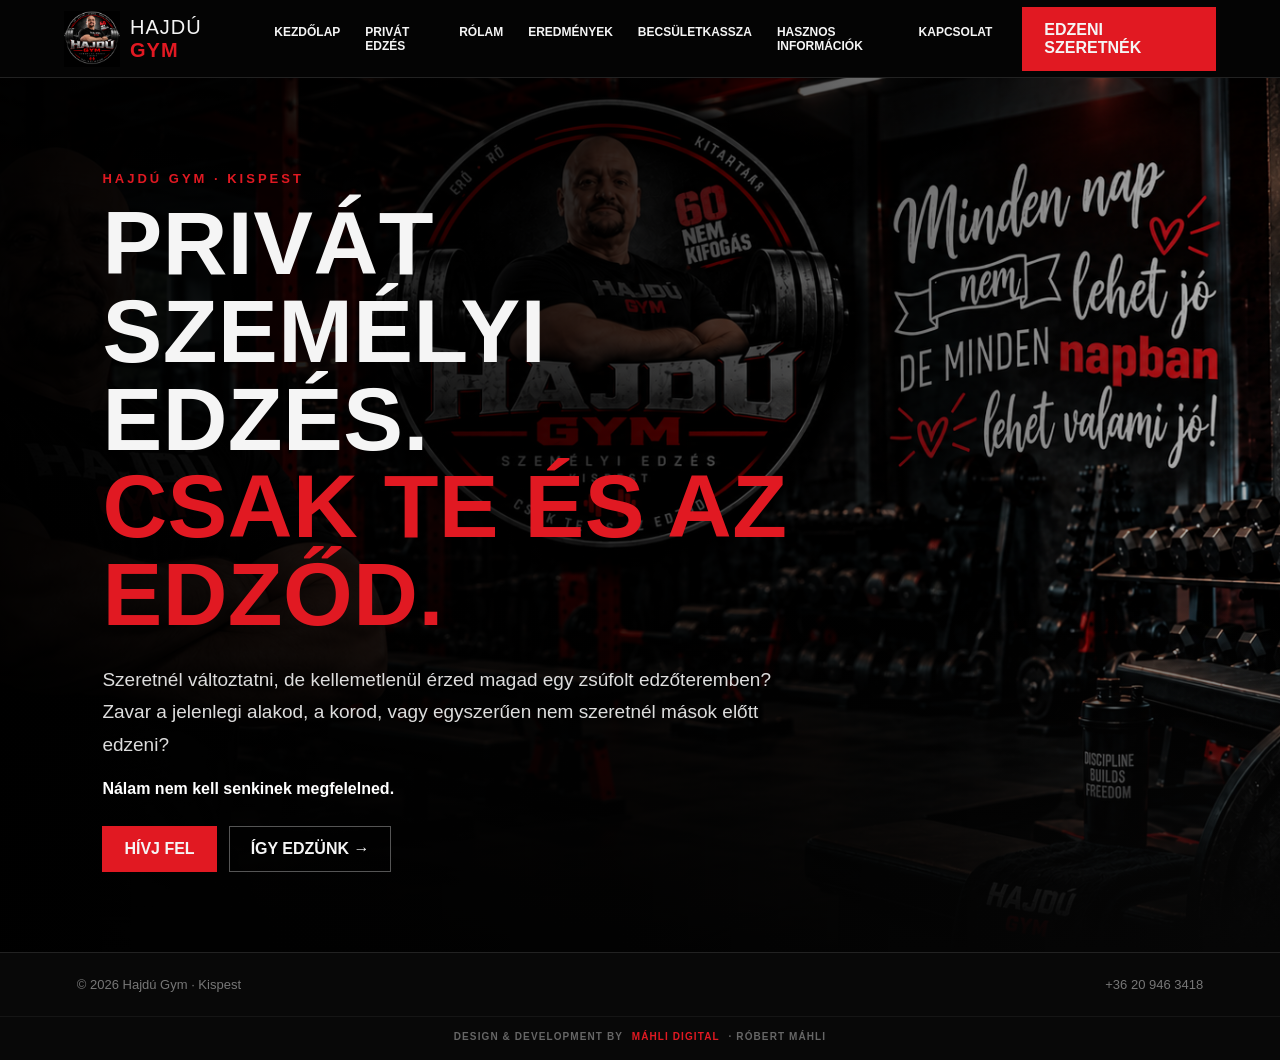
<file: index.html>
<!doctype html><html lang="hu"><head><meta charset="utf-8"><meta name="viewport" content="width=device-width,initial-scale=1">
<meta name="description" content="Hajdú Gym – privát személyi edzés Kispesten."><title>Kezdőlap | Hajdú Gym</title><link rel="stylesheet" href="style.css?v=5"></head>
<body>
<header class="nav">
<a class="brand" href="index.html"><img src="assets/logo.png" alt="Hajdú Gym"><span>HAJDÚ <b>GYM</b></span></a>
<button class="menu-toggle" type="button" aria-label="Menü megnyitása" aria-expanded="false">☰</button>
<nav id="mobile-nav">
<a href="index.html">Kezdőlap</a>
<a href="privat-edzes.html">Privát edzés</a>
<a href="rolam.html">Rólam</a>
<a href="eredmenyek.html">Eredmények</a>
<a href="becsuletkassza.html">Becsületkassza</a>
<a href="hasznos-informaciok.html">Hasznos információk</a>
<a href="kapcsolat.html">Kapcsolat</a>
</nav>
<a class="btn" href="tel:+36209463418">Edzeni szeretnék</a>
</header><main>
<section class="hero"><div class="hero-bg"></div><div class="shade"></div><div class="content">
<p class="eyebrow">HAJDÚ GYM · KISPEST</p><h1>PRIVÁT SZEMÉLYI EDZÉS.<br><span class="red">CSAK TE ÉS AZ EDZŐD.</span></h1>
<p class="lead">Szeretnél változtatni, de kellemetlenül érzed magad egy zsúfolt edzőteremben? Zavar a jelenlegi alakod, a korod, vagy egyszerűen nem szeretnél mások előtt edzeni?</p>
<p class="strong">Nálam nem kell senkinek megfelelned.</p>
<div class="actions"><a class="btn" href="tel:+36209463418">Hívj fel</a><a class="ghost" href="privat-edzes.html">Így edzünk →</a></div></div></section>
</main><footer><span>© 2026 Hajdú Gym · Kispest</span><a href="tel:+36209463418">+36 20 946 3418</a></footer>
<div class="site-credit">
  <span>DESIGN &amp; DEVELOPMENT BY</span>
  <a href="https://mahlidigital.com/?lang=hu" target="_blank" rel="noopener noreferrer">MÁHLI DIGITAL</a>
  <span>· RÓBERT MÁHLI</span>
</div>
<script>
(function () {
  const button = document.querySelector('.menu-toggle');
  const nav = document.querySelector('.nav nav');
  if (!button || !nav) return;

  const closeMenu = () => {
    nav.classList.remove('open');
    button.classList.remove('open');
    document.body.classList.remove('menu-open');
    button.setAttribute('aria-expanded','false');
    button.textContent = '☰';
  };

  button.addEventListener('click', function (e) {
    e.stopPropagation();
    const opening = !nav.classList.contains('open');
    if (opening) {
      nav.classList.add('open');
      button.classList.add('open');
      document.body.classList.add('menu-open');
      button.setAttribute('aria-expanded','true');
      button.textContent = '✕';
    } else {
      closeMenu();
    }
  });

  nav.querySelectorAll('a').forEach(link => link.addEventListener('click', closeMenu));
  document.addEventListener('keydown', e => { if (e.key === 'Escape') closeMenu(); });
})();
</script>

</body></html>
</file>
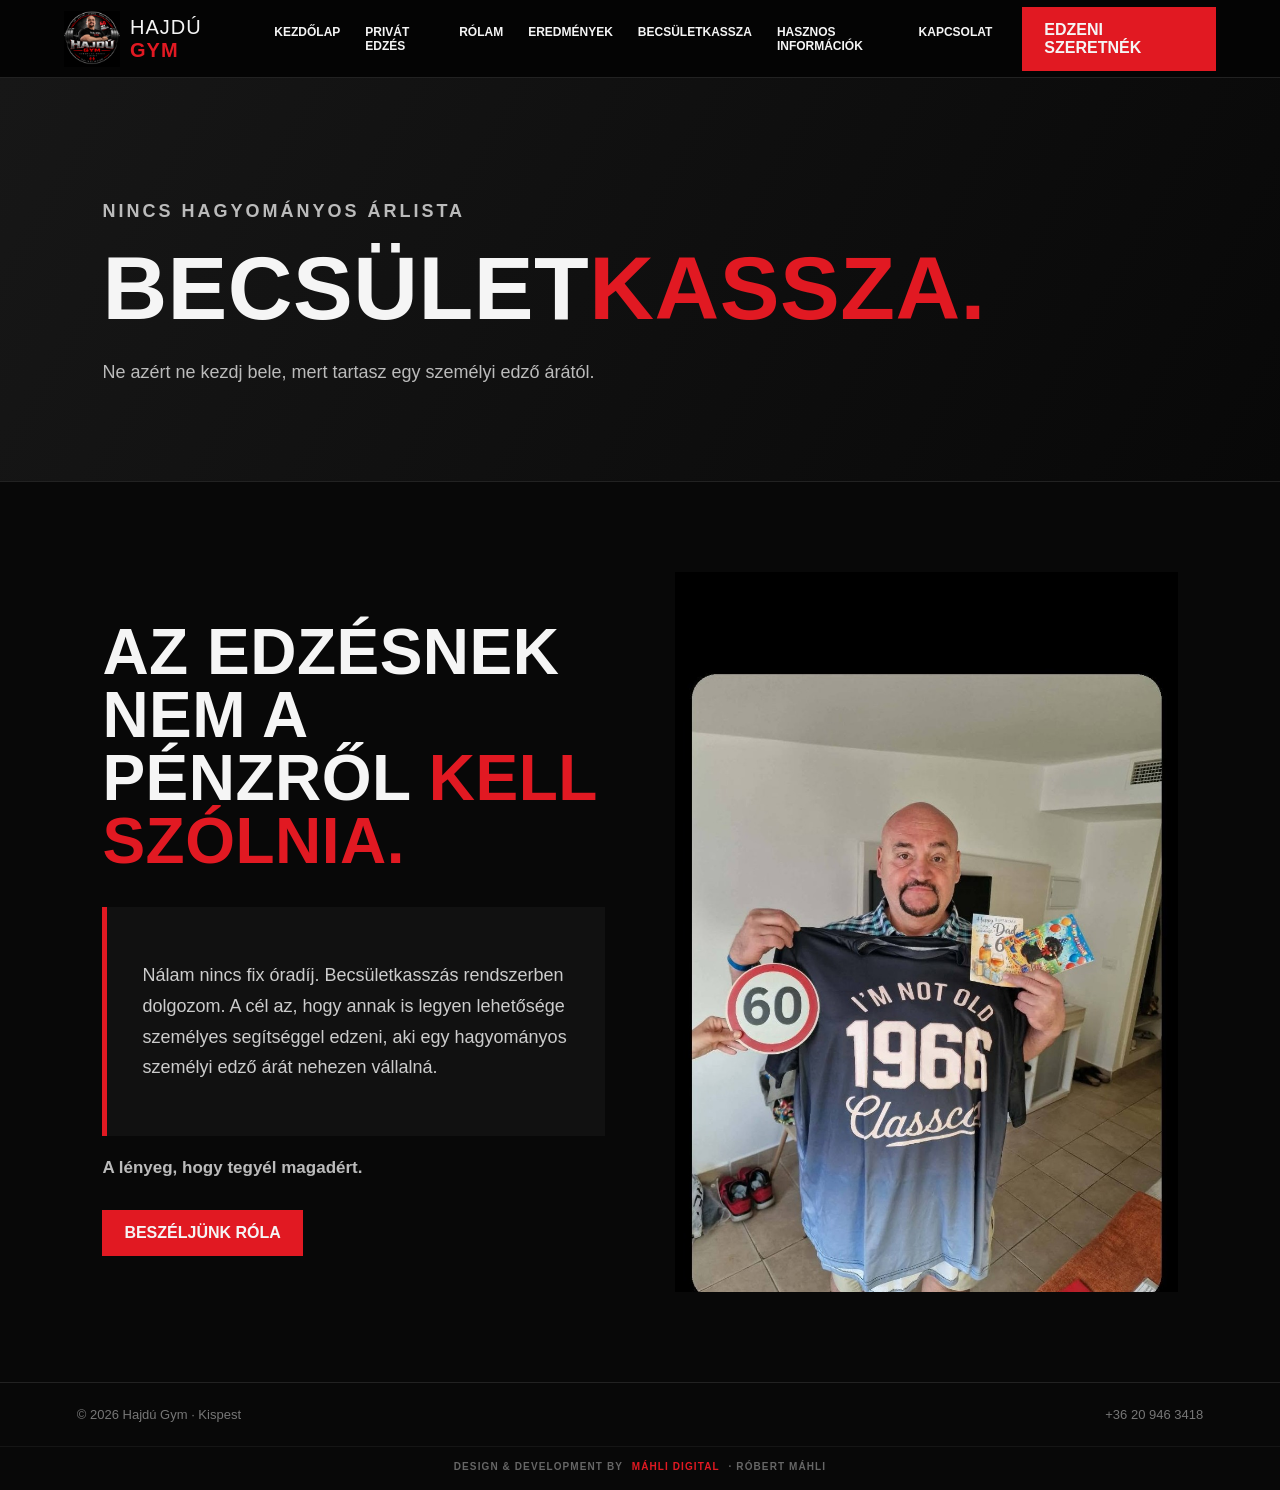
<file: becsuletkassza.html>
<!doctype html><html lang="hu"><head><meta charset="utf-8"><meta name="viewport" content="width=device-width,initial-scale=1">
<meta name="description" content="Hajdú Gym – privát személyi edzés Kispesten."><title>Becsületkassza | Hajdú Gym</title><link rel="stylesheet" href="style.css?v=5"></head>
<body>
<header class="nav">
<a class="brand" href="index.html"><img src="assets/logo.png" alt="Hajdú Gym"><span>HAJDÚ <b>GYM</b></span></a>
<button class="menu-toggle" type="button" aria-label="Menü megnyitása" aria-expanded="false">☰</button>
<nav id="mobile-nav">
<a href="index.html">Kezdőlap</a>
<a href="privat-edzes.html">Privát edzés</a>
<a href="rolam.html">Rólam</a>
<a href="eredmenyek.html">Eredmények</a>
<a href="becsuletkassza.html">Becsületkassza</a>
<a href="hasznos-informaciok.html">Hasznos információk</a>
<a href="kapcsolat.html">Kapcsolat</a>
</nav>
<a class="btn" href="tel:+36209463418">Edzeni szeretnék</a>
</header><main>
<section class="pagehead"><p class="eyebrow">NINCS HAGYOMÁNYOS ÁRLISTA</p><h1>BECSÜLET<span class="red">KASSZA.</span></h1>
<p>Ne azért ne kezdj bele, mert tartasz egy személyi edző árától.</p></section>
<section class="section"><div class="split"><div class="copy"><h2>AZ EDZÉSNEK NEM A PÉNZRŐL <span class="red">KELL SZÓLNIA.</span></h2>
<div class="honor"><p>Nálam nincs fix óradíj. Becsületkasszás rendszerben dolgozom. A cél az, hogy annak is legyen lehetősége személyes segítséggel edzeni, aki egy hagyományos személyi edző árát nehezen vállalná.</p></div>
<p class="strong">A lényeg, hogy tegyél magadért.</p><div class="actions"><a class="btn" href="kapcsolat.html">Beszéljünk róla</a></div></div><img src="assets/age60.jpg" alt="60 nem kifogás"></div></section>
</main><footer><span>© 2026 Hajdú Gym · Kispest</span><a href="tel:+36209463418">+36 20 946 3418</a></footer>
<div class="site-credit">
  <span>DESIGN &amp; DEVELOPMENT BY</span>
  <a href="https://mahlidigital.com/?lang=hu" target="_blank" rel="noopener noreferrer">MÁHLI DIGITAL</a>
  <span>· RÓBERT MÁHLI</span>
</div>
<script>
(function () {
  const button = document.querySelector('.menu-toggle');
  const nav = document.querySelector('.nav nav');
  if (!button || !nav) return;

  const closeMenu = () => {
    nav.classList.remove('open');
    button.classList.remove('open');
    document.body.classList.remove('menu-open');
    button.setAttribute('aria-expanded','false');
    button.textContent = '☰';
  };

  button.addEventListener('click', function (e) {
    e.stopPropagation();
    const opening = !nav.classList.contains('open');
    if (opening) {
      nav.classList.add('open');
      button.classList.add('open');
      document.body.classList.add('menu-open');
      button.setAttribute('aria-expanded','true');
      button.textContent = '✕';
    } else {
      closeMenu();
    }
  });

  nav.querySelectorAll('a').forEach(link => link.addEventListener('click', closeMenu));
  document.addEventListener('keydown', e => { if (e.key === 'Escape') closeMenu(); });
})();
</script>

</body></html>
</file>
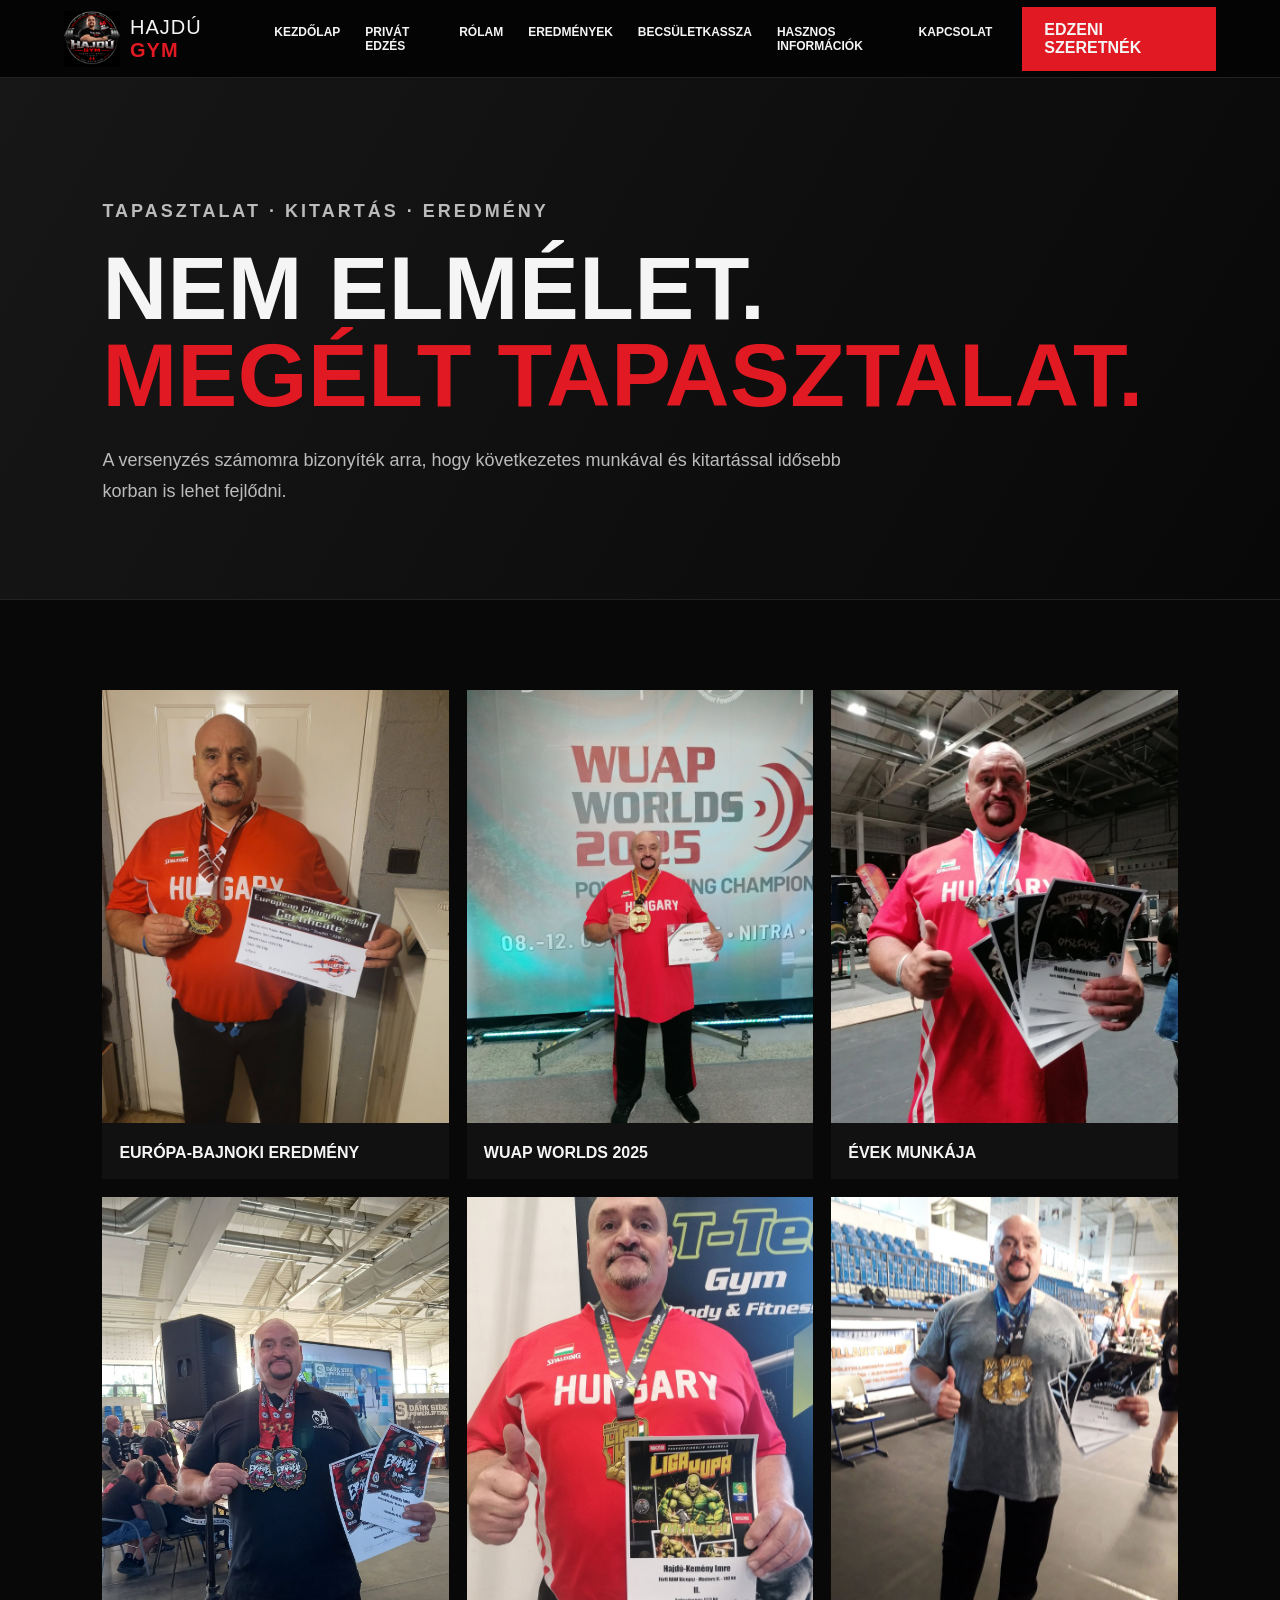
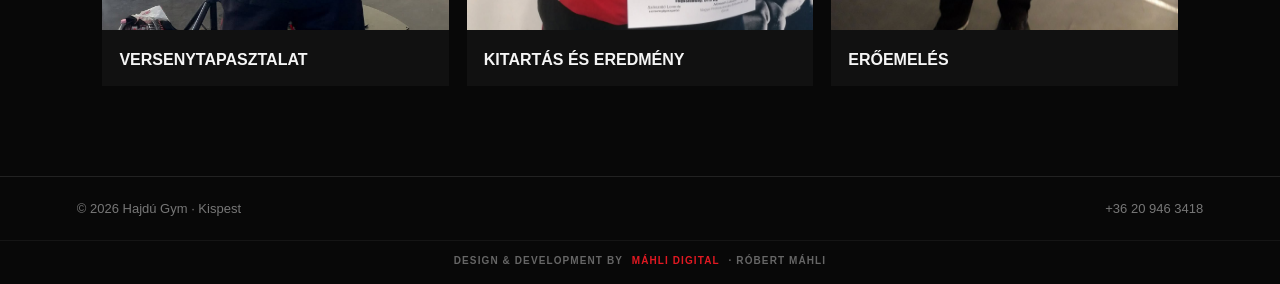
<file: eredmenyek.html>
<!doctype html><html lang="hu"><head><meta charset="utf-8"><meta name="viewport" content="width=device-width,initial-scale=1">
<meta name="description" content="Hajdú Gym – privát személyi edzés Kispesten."><title>Eredmények | Hajdú Gym</title><link rel="stylesheet" href="style.css?v=5"></head>
<body>
<header class="nav">
<a class="brand" href="index.html"><img src="assets/logo.png" alt="Hajdú Gym"><span>HAJDÚ <b>GYM</b></span></a>
<button class="menu-toggle" type="button" aria-label="Menü megnyitása" aria-expanded="false">☰</button>
<nav id="mobile-nav">
<a href="index.html">Kezdőlap</a>
<a href="privat-edzes.html">Privát edzés</a>
<a href="rolam.html">Rólam</a>
<a href="eredmenyek.html">Eredmények</a>
<a href="becsuletkassza.html">Becsületkassza</a>
<a href="hasznos-informaciok.html">Hasznos információk</a>
<a href="kapcsolat.html">Kapcsolat</a>
</nav>
<a class="btn" href="tel:+36209463418">Edzeni szeretnék</a>
</header><main>
<section class="pagehead"><p class="eyebrow">TAPASZTALAT · KITARTÁS · EREDMÉNY</p><h1>NEM ELMÉLET.<br><span class="red">MEGÉLT TAPASZTALAT.</span></h1>
<p>A versenyzés számomra bizonyíték arra, hogy következetes munkával és kitartással idősebb korban is lehet fejlődni.</p></section>
<section class="section"><div class="gallery">
<figure><img src="assets/european.jpg" alt="Európa-bajnoki eredmény"><figcaption>Európa-bajnoki eredmény</figcaption></figure>
<figure><img src="assets/wuap-worlds.jpg" alt="WUAP Worlds 2025"><figcaption>WUAP Worlds 2025</figcaption></figure>
<figure><img src="assets/medals.jpg" alt="Érmek és oklevelek"><figcaption>Évek munkája</figcaption></figure>
<figure><img src="assets/competition-1.jpg" alt="Erőemelő verseny"><figcaption>Versenytapasztalat</figcaption></figure>
<figure><img src="assets/liga.jpg" alt="Liga Kupa"><figcaption>Kitartás és eredmény</figcaption></figure>
<figure><img src="assets/competition-2.jpg" alt="Verseny"><figcaption>Erőemelés</figcaption></figure>
</div></section>
</main><footer><span>© 2026 Hajdú Gym · Kispest</span><a href="tel:+36209463418">+36 20 946 3418</a></footer>
<div class="site-credit">
  <span>DESIGN &amp; DEVELOPMENT BY</span>
  <a href="https://mahlidigital.com/?lang=hu" target="_blank" rel="noopener noreferrer">MÁHLI DIGITAL</a>
  <span>· RÓBERT MÁHLI</span>
</div>
<script>
(function () {
  const button = document.querySelector('.menu-toggle');
  const nav = document.querySelector('.nav nav');
  if (!button || !nav) return;

  const closeMenu = () => {
    nav.classList.remove('open');
    button.classList.remove('open');
    document.body.classList.remove('menu-open');
    button.setAttribute('aria-expanded','false');
    button.textContent = '☰';
  };

  button.addEventListener('click', function (e) {
    e.stopPropagation();
    const opening = !nav.classList.contains('open');
    if (opening) {
      nav.classList.add('open');
      button.classList.add('open');
      document.body.classList.add('menu-open');
      button.setAttribute('aria-expanded','true');
      button.textContent = '✕';
    } else {
      closeMenu();
    }
  });

  nav.querySelectorAll('a').forEach(link => link.addEventListener('click', closeMenu));
  document.addEventListener('keydown', e => { if (e.key === 'Escape') closeMenu(); });
})();
</script>

</body></html>
</file>
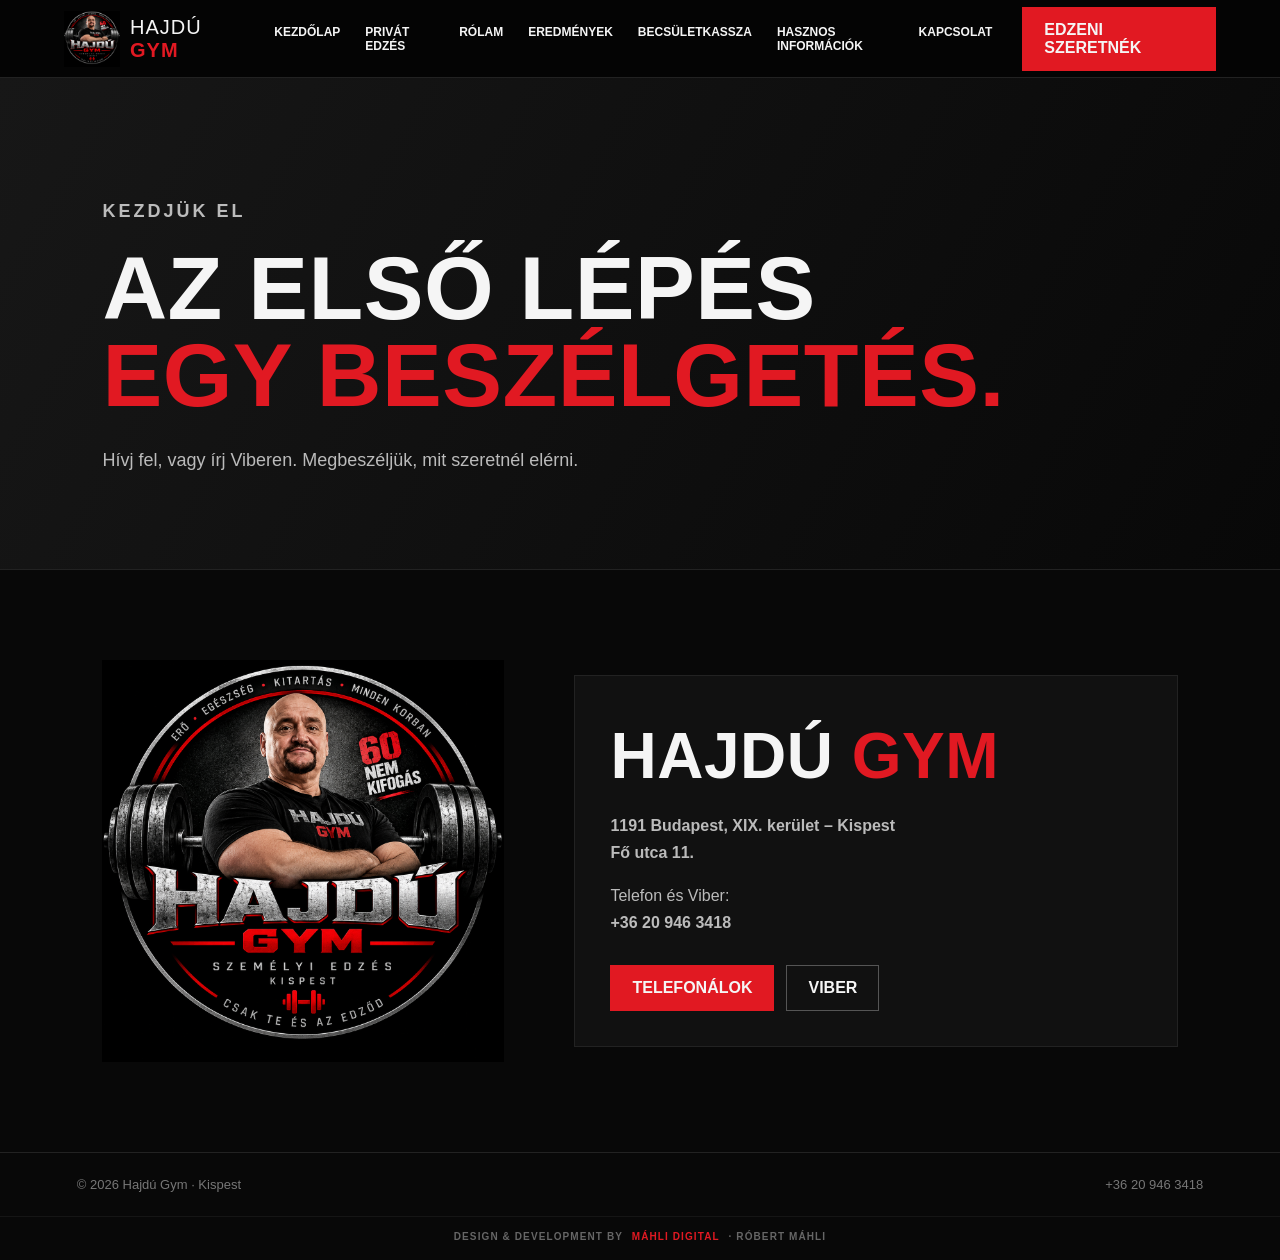
<file: kapcsolat.html>
<!doctype html><html lang="hu"><head><meta charset="utf-8"><meta name="viewport" content="width=device-width,initial-scale=1">
<meta name="description" content="Hajdú Gym – privát személyi edzés Kispesten."><title>Kapcsolat | Hajdú Gym</title><link rel="stylesheet" href="style.css?v=5"></head>
<body>
<header class="nav">
<a class="brand" href="index.html"><img src="assets/logo.png" alt="Hajdú Gym"><span>HAJDÚ <b>GYM</b></span></a>
<button class="menu-toggle" type="button" aria-label="Menü megnyitása" aria-expanded="false">☰</button>
<nav id="mobile-nav">
<a href="index.html">Kezdőlap</a>
<a href="privat-edzes.html">Privát edzés</a>
<a href="rolam.html">Rólam</a>
<a href="eredmenyek.html">Eredmények</a>
<a href="becsuletkassza.html">Becsületkassza</a>
<a href="hasznos-informaciok.html">Hasznos információk</a>
<a href="kapcsolat.html">Kapcsolat</a>
</nav>
<a class="btn" href="tel:+36209463418">Edzeni szeretnék</a>
</header><main>
<section class="pagehead"><p class="eyebrow">KEZDJÜK EL</p><h1>AZ ELSŐ LÉPÉS<br><span class="red">EGY BESZÉLGETÉS.</span></h1><p>Hívj fel, vagy írj Viberen. Megbeszéljük, mit szeretnél elérni.</p></section>
<section class="section"><div class="contactgrid"><img src="assets/logo.png" alt="Hajdú Gym logó"><div class="contactbox">
<h2>HAJDÚ <span class="red">GYM</span></h2><p><strong>1191 Budapest, XIX. kerület – Kispest<br>Fő utca 11.</strong></p>
<p>Telefon és Viber:<br><strong>+36 20 946 3418</strong></p>
<div class="actions"><a class="btn" href="tel:+36209463418">Telefonálok</a><a class="ghost" href="viber://chat?number=%2B36209463418">Viber</a></div>
</div></div></section>
</main><footer><span>© 2026 Hajdú Gym · Kispest</span><a href="tel:+36209463418">+36 20 946 3418</a></footer>
<div class="site-credit">
  <span>DESIGN &amp; DEVELOPMENT BY</span>
  <a href="https://mahlidigital.com/?lang=hu" target="_blank" rel="noopener noreferrer">MÁHLI DIGITAL</a>
  <span>· RÓBERT MÁHLI</span>
</div>
<script>
(function () {
  const button = document.querySelector('.menu-toggle');
  const nav = document.querySelector('.nav nav');
  if (!button || !nav) return;

  const closeMenu = () => {
    nav.classList.remove('open');
    button.classList.remove('open');
    document.body.classList.remove('menu-open');
    button.setAttribute('aria-expanded','false');
    button.textContent = '☰';
  };

  button.addEventListener('click', function (e) {
    e.stopPropagation();
    const opening = !nav.classList.contains('open');
    if (opening) {
      nav.classList.add('open');
      button.classList.add('open');
      document.body.classList.add('menu-open');
      button.setAttribute('aria-expanded','true');
      button.textContent = '✕';
    } else {
      closeMenu();
    }
  });

  nav.querySelectorAll('a').forEach(link => link.addEventListener('click', closeMenu));
  document.addEventListener('keydown', e => { if (e.key === 'Escape') closeMenu(); });
})();
</script>

</body></html>
</file>
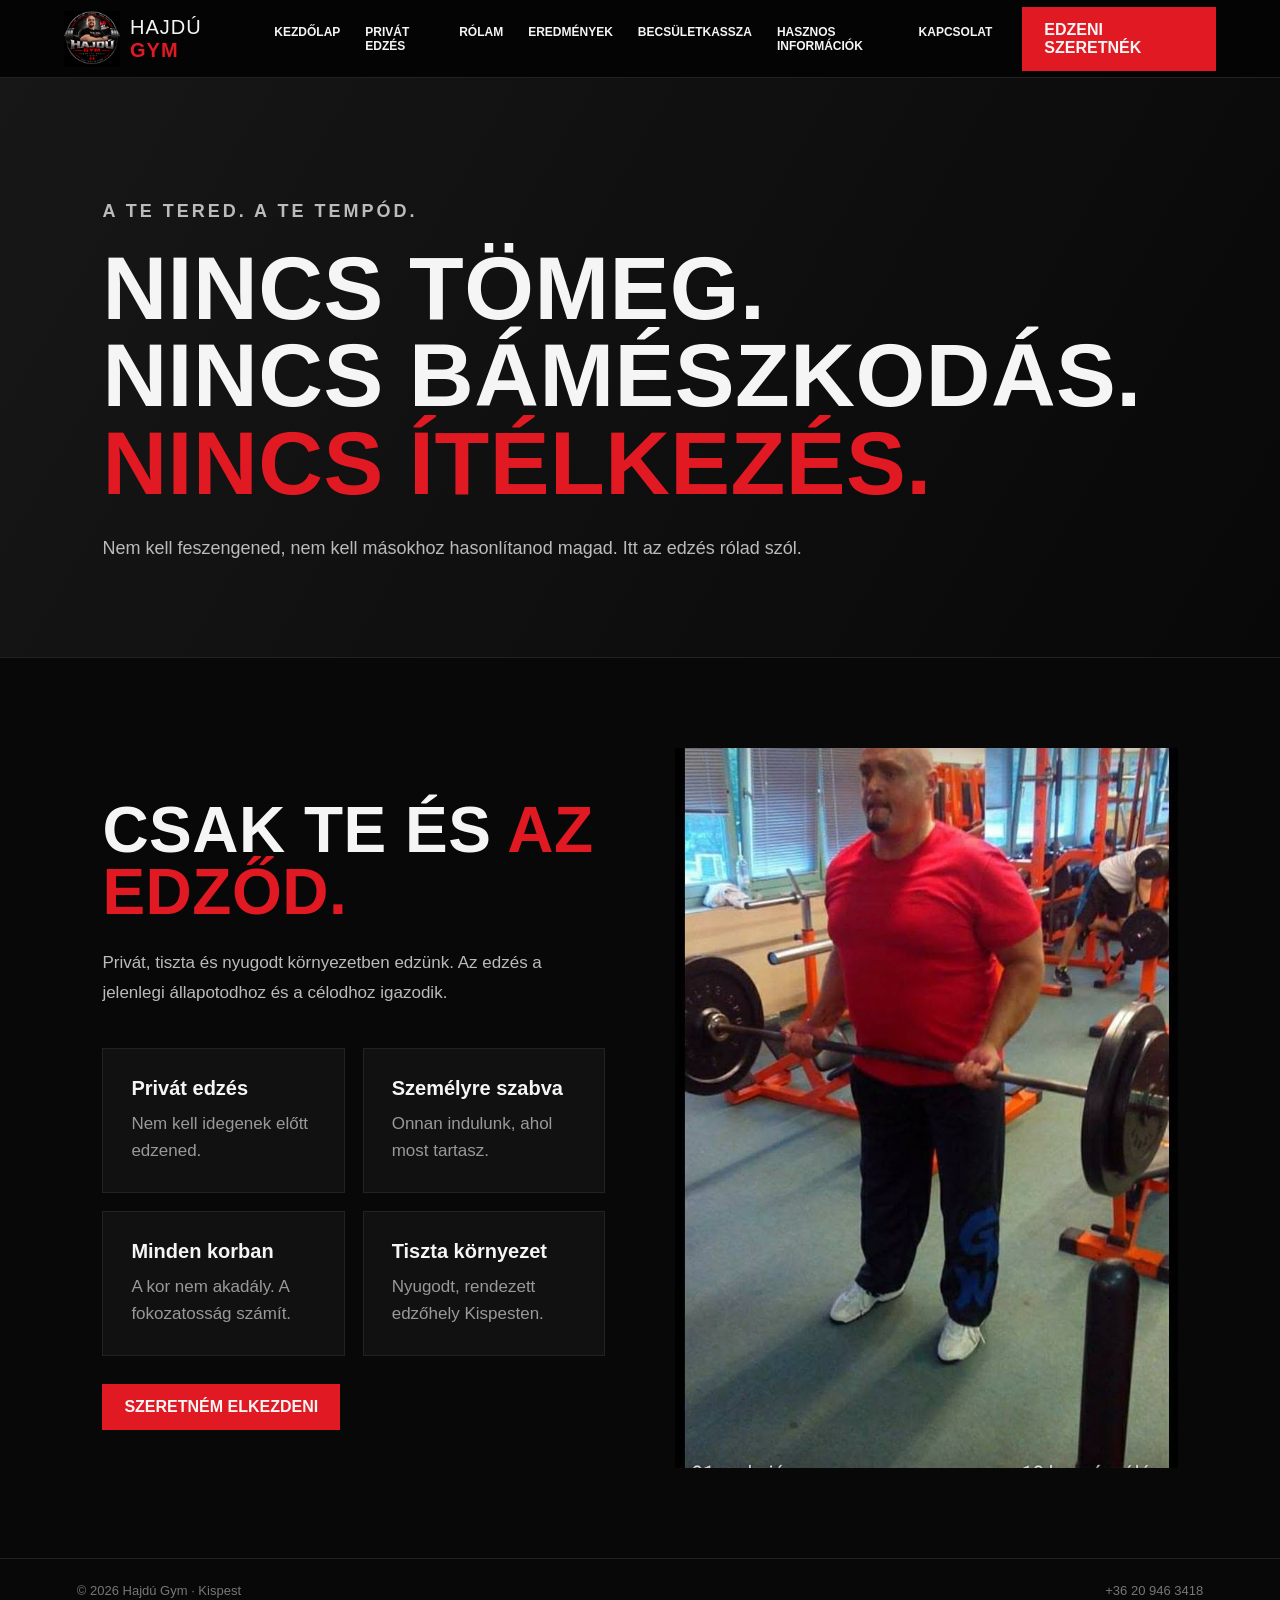
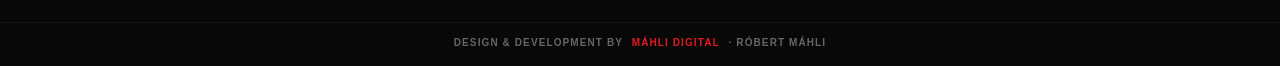
<file: privat-edzes.html>
<!doctype html><html lang="hu"><head><meta charset="utf-8"><meta name="viewport" content="width=device-width,initial-scale=1">
<meta name="description" content="Hajdú Gym – privát személyi edzés Kispesten."><title>Privát edzés | Hajdú Gym</title><link rel="stylesheet" href="style.css?v=5"></head>
<body>
<header class="nav">
<a class="brand" href="index.html"><img src="assets/logo.png" alt="Hajdú Gym"><span>HAJDÚ <b>GYM</b></span></a>
<button class="menu-toggle" type="button" aria-label="Menü megnyitása" aria-expanded="false">☰</button>
<nav id="mobile-nav">
<a href="index.html">Kezdőlap</a>
<a href="privat-edzes.html">Privát edzés</a>
<a href="rolam.html">Rólam</a>
<a href="eredmenyek.html">Eredmények</a>
<a href="becsuletkassza.html">Becsületkassza</a>
<a href="hasznos-informaciok.html">Hasznos információk</a>
<a href="kapcsolat.html">Kapcsolat</a>
</nav>
<a class="btn" href="tel:+36209463418">Edzeni szeretnék</a>
</header><main>
<section class="pagehead"><p class="eyebrow">A TE TERED. A TE TEMPÓD.</p><h1>NINCS TÖMEG.<br>NINCS BÁMÉSZKODÁS.<br><span class="red">NINCS ÍTÉLKEZÉS.</span></h1>
<p>Nem kell feszengened, nem kell másokhoz hasonlítanod magad. Itt az edzés rólad szól.</p></section>
<section class="section"><div class="split"><div class="copy"><h2>CSAK TE ÉS <span class="red">AZ EDZŐD.</span></h2>
<p>Privát, tiszta és nyugodt környezetben edzünk. Az edzés a jelenlegi állapotodhoz és a célodhoz igazodik.</p>
<div class="features"><div class="card"><b>Privát edzés</b><p>Nem kell idegenek előtt edzened.</p></div><div class="card"><b>Személyre szabva</b><p>Onnan indulunk, ahol most tartasz.</p></div><div class="card"><b>Minden korban</b><p>A kor nem akadály. A fokozatosság számít.</p></div><div class="card"><b>Tiszta környezet</b><p>Nyugodt, rendezett edzőhely Kispesten.</p></div></div>
<div class="actions"><a class="btn" href="kapcsolat.html">Szeretném elkezdeni</a></div></div><img src="assets/training.jpg" alt="Edzés a Hajdú Gymben"></div></section>
</main><footer><span>© 2026 Hajdú Gym · Kispest</span><a href="tel:+36209463418">+36 20 946 3418</a></footer>
<div class="site-credit">
  <span>DESIGN &amp; DEVELOPMENT BY</span>
  <a href="https://mahlidigital.com/?lang=hu" target="_blank" rel="noopener noreferrer">MÁHLI DIGITAL</a>
  <span>· RÓBERT MÁHLI</span>
</div>
<script>
(function () {
  const button = document.querySelector('.menu-toggle');
  const nav = document.querySelector('.nav nav');
  if (!button || !nav) return;

  const closeMenu = () => {
    nav.classList.remove('open');
    button.classList.remove('open');
    document.body.classList.remove('menu-open');
    button.setAttribute('aria-expanded','false');
    button.textContent = '☰';
  };

  button.addEventListener('click', function (e) {
    e.stopPropagation();
    const opening = !nav.classList.contains('open');
    if (opening) {
      nav.classList.add('open');
      button.classList.add('open');
      document.body.classList.add('menu-open');
      button.setAttribute('aria-expanded','true');
      button.textContent = '✕';
    } else {
      closeMenu();
    }
  });

  nav.querySelectorAll('a').forEach(link => link.addEventListener('click', closeMenu));
  document.addEventListener('keydown', e => { if (e.key === 'Escape') closeMenu(); });
})();
</script>

</body></html>
</file>
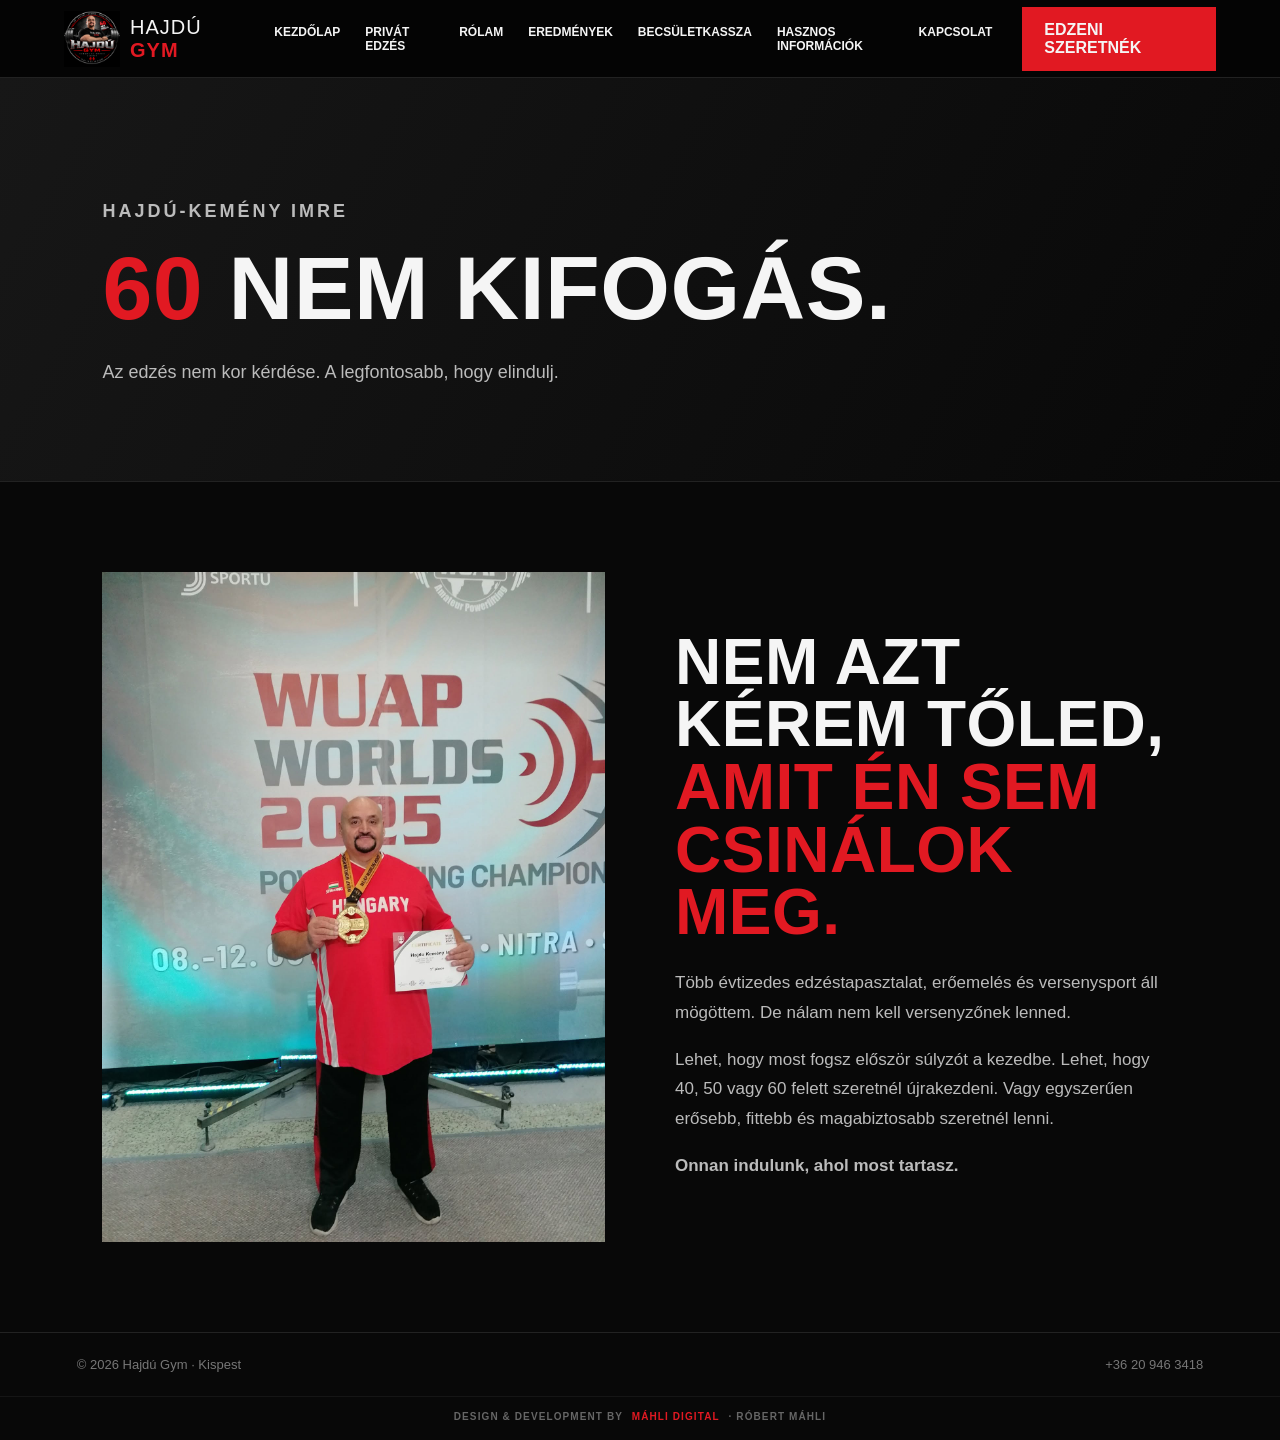
<file: rolam.html>
<!doctype html><html lang="hu"><head><meta charset="utf-8"><meta name="viewport" content="width=device-width,initial-scale=1">
<meta name="description" content="Hajdú Gym – privát személyi edzés Kispesten."><title>Rólam | Hajdú Gym</title><link rel="stylesheet" href="style.css?v=5"></head>
<body>
<header class="nav">
<a class="brand" href="index.html"><img src="assets/logo.png" alt="Hajdú Gym"><span>HAJDÚ <b>GYM</b></span></a>
<button class="menu-toggle" type="button" aria-label="Menü megnyitása" aria-expanded="false">☰</button>
<nav id="mobile-nav">
<a href="index.html">Kezdőlap</a>
<a href="privat-edzes.html">Privát edzés</a>
<a href="rolam.html">Rólam</a>
<a href="eredmenyek.html">Eredmények</a>
<a href="becsuletkassza.html">Becsületkassza</a>
<a href="hasznos-informaciok.html">Hasznos információk</a>
<a href="kapcsolat.html">Kapcsolat</a>
</nav>
<a class="btn" href="tel:+36209463418">Edzeni szeretnék</a>
</header><main>
<section class="pagehead"><p class="eyebrow">HAJDÚ-KEMÉNY IMRE</p><h1><span class="red">60</span> NEM KIFOGÁS.</h1><p>Az edzés nem kor kérdése. A legfontosabb, hogy elindulj.</p></section>
<section class="section"><div class="split"><img src="assets/wuap-worlds.jpg" alt="Hajdú-Kemény Imre WUAP Worlds 2025"><div class="copy">
<h2>NEM AZT KÉREM TŐLED, <span class="red">AMIT ÉN SEM CSINÁLOK MEG.</span></h2>
<p>Több évtizedes edzéstapasztalat, erőemelés és versenysport áll mögöttem. De nálam nem kell versenyzőnek lenned.</p>
<p>Lehet, hogy most fogsz először súlyzót a kezedbe. Lehet, hogy 40, 50 vagy 60 felett szeretnél újrakezdeni. Vagy egyszerűen erősebb, fittebb és magabiztosabb szeretnél lenni.</p><p class="strong">Onnan indulunk, ahol most tartasz.</p></div></div></section>
</main><footer><span>© 2026 Hajdú Gym · Kispest</span><a href="tel:+36209463418">+36 20 946 3418</a></footer>
<div class="site-credit">
  <span>DESIGN &amp; DEVELOPMENT BY</span>
  <a href="https://mahlidigital.com/?lang=hu" target="_blank" rel="noopener noreferrer">MÁHLI DIGITAL</a>
  <span>· RÓBERT MÁHLI</span>
</div>
<script>
(function () {
  const button = document.querySelector('.menu-toggle');
  const nav = document.querySelector('.nav nav');
  if (!button || !nav) return;

  const closeMenu = () => {
    nav.classList.remove('open');
    button.classList.remove('open');
    document.body.classList.remove('menu-open');
    button.setAttribute('aria-expanded','false');
    button.textContent = '☰';
  };

  button.addEventListener('click', function (e) {
    e.stopPropagation();
    const opening = !nav.classList.contains('open');
    if (opening) {
      nav.classList.add('open');
      button.classList.add('open');
      document.body.classList.add('menu-open');
      button.setAttribute('aria-expanded','true');
      button.textContent = '✕';
    } else {
      closeMenu();
    }
  });

  nav.querySelectorAll('a').forEach(link => link.addEventListener('click', closeMenu));
  document.addEventListener('keydown', e => { if (e.key === 'Escape') closeMenu(); });
})();
</script>

</body></html>
</file>
<file: style.css>
:root{--red:#e11922;--black:#080808;--panel:#111;--text:#f5f5f5;--muted:#aaa}
*{box-sizing:border-box}html{scroll-behavior:smooth}body{margin:0;background:var(--black);color:var(--text);font-family:Arial,sans-serif}a{color:inherit;text-decoration:none}
.nav{height:78px;position:sticky;z-index:20;top:0;display:flex;align-items:center;gap:30px;padding:8px 5vw;background:rgba(5,5,5,.94);backdrop-filter:blur(12px);border-bottom:1px solid #222}
.brand{display:flex;align-items:center;gap:10px;font-family:Impact,Arial;font-size:20px;letter-spacing:1px}.brand img{width:56px;height:56px;object-fit:contain}.brand b,.red{color:var(--red)}
nav{margin-left:auto;display:flex;gap:25px;font-size:12px;font-weight:bold;text-transform:uppercase}nav a:hover,nav a.active{color:var(--red)}
.btn{display:inline-block;background:var(--red);padding:14px 22px;font-weight:800;text-transform:uppercase}.ghost{display:inline-block;border:1px solid #555;padding:13px 21px;font-weight:700;text-transform:uppercase}.actions{display:flex;gap:12px;flex-wrap:wrap;margin-top:28px}
.hero{min-height:calc(100vh - 78px);position:relative;display:flex;align-items:center;padding:80px 8vw;overflow:hidden}.hero-bg{position:absolute;inset:0;background:url("assets/Hajdú Gym – Erő és kitartás.png") center center/cover no-repeat}.shade{position:absolute;inset:0;background:linear-gradient(90deg,rgba(0,0,0,.97),rgba(0,0,0,.78) 48%,rgba(0,0,0,.25)),linear-gradient(0deg,#080808,transparent 40%)}
.content{position:relative;max-width:780px}.eyebrow{font-weight:800;letter-spacing:3px;color:var(--red);font-size:13px;text-transform:uppercase}
h1,h2{font-family:Impact,Arial,sans-serif;text-transform:uppercase;line-height:.98;letter-spacing:.5px}h1{font-size:clamp(48px,7vw,92px);margin:14px 0 25px}h2{font-size:clamp(40px,5vw,72px);margin:14px 0 24px}
.lead{font-size:19px;line-height:1.7;color:#ddd;max-width:700px}.strong{font-weight:800;color:white}
.pagehead{padding:100px 8vw 75px;background:linear-gradient(120deg,#171717,#080808);border-bottom:1px solid #222}.pagehead p{max-width:760px;color:#bbb;font-size:18px;line-height:1.7}
.section{padding:90px 8vw;max-width:1300px;margin:auto}.split{display:grid;grid-template-columns:1fr 1fr;gap:70px;align-items:center}.split img{width:100%;max-height:720px;object-fit:cover}.copy p{color:#bbb;line-height:1.75;font-size:17px}
.features{display:grid;grid-template-columns:repeat(2,1fr);gap:18px;margin-top:40px}.card{background:#111;border:1px solid #222;padding:28px}.card b{display:block;font-size:20px;margin-bottom:10px}.card p{color:#999;line-height:1.6;margin:0}
.gallery{display:grid;grid-template-columns:repeat(3,1fr);gap:18px}.gallery figure{margin:0;background:#111}.gallery img{width:100%;aspect-ratio:4/5;object-fit:cover}.gallery figcaption{padding:17px;font-weight:bold;text-transform:uppercase}
.honor{background:#111;border-left:5px solid var(--red);padding:35px;margin-top:35px}.honor p{font-size:18px;color:#ccc;line-height:1.7}
.contactgrid{display:grid;grid-template-columns:.8fr 1.2fr;gap:70px;align-items:center}.contactgrid>img{width:100%;max-width:450px}.contactbox{background:#111;border:1px solid #222;padding:35px}.contactbox p{color:#bbb;line-height:1.7}
footer{padding:24px 6vw;border-top:1px solid #222;display:flex;justify-content:space-between;color:#777;font-size:13px}
@media(max-width:900px){nav{display:none}.nav{padding:8px 18px}.nav .btn{margin-left:auto;font-size:11px;padding:11px 13px}.hero,.pagehead,.section{padding-left:24px;padding-right:24px}.split,.contactgrid{grid-template-columns:1fr}.features{grid-template-columns:1fr}.gallery{grid-template-columns:1fr}.brand span{display:none}footer{flex-direction:column;gap:10px}}

/* Mobile-first refinements */
@media(max-width:900px){
  .hero{min-height:calc(100svh - 78px);padding-top:56px;padding-bottom:56px}
  .hero-bg{
    background-image:url("assets/Hajdú Gym – Erő és kitartás.png");
    background-size:auto 100%;
    background-position:18% center;
    opacity:.58;
  }
  .shade{
    background:
      linear-gradient(90deg,rgba(0,0,0,.95) 0%,rgba(0,0,0,.80) 62%,rgba(0,0,0,.58) 100%),
      linear-gradient(0deg,#080808 0%,transparent 50%);
  }
  .hero .content{max-width:620px}
  .hero h1{font-size:clamp(42px,11vw,68px)}
  .hero .lead{font-size:17px;line-height:1.6}
}
@media(max-width:520px){
  .nav{height:68px}
  .brand img{width:48px;height:48px}
  .hero{min-height:calc(100svh - 68px);padding:44px 20px 50px}
  .hero-bg{
    /* On phones we deliberately focus on Imre rather than trying to fit the whole poster. */
    background-size:auto 100%;
    background-position:10% center;
    opacity:.48;
  }
  .shade{
    background:
      linear-gradient(90deg,rgba(0,0,0,.96) 0%,rgba(0,0,0,.88) 68%,rgba(0,0,0,.68) 100%),
      linear-gradient(0deg,#080808 0%,transparent 58%);
  }
  .hero h1{font-size:clamp(38px,11.5vw,54px);line-height:1.02;margin-top:10px}
  .hero .lead{font-size:15.5px;line-height:1.55}
  .hero .actions{display:grid;grid-template-columns:1fr;max-width:340px}
  .hero .actions a{text-align:center}
  .pagehead{padding-top:70px;padding-bottom:55px}
  .pagehead h1{font-size:clamp(40px,12vw,58px)}
  .section{padding-top:60px;padding-bottom:60px}
  .split{gap:35px}
  .contactbox{padding:25px 20px}
}


/* Mobile hamburger navigation */
.menu-toggle{
  display:none;
  margin-left:auto;
  width:46px;
  height:46px;
  border:1px solid #333;
  background:#111;
  color:#fff;
  font-size:25px;
  line-height:1;
  cursor:pointer;
  align-items:center;
  justify-content:center;
  position:relative;
  z-index:101;
}
@media(max-width:900px){
  .menu-toggle{display:flex}
  .nav>.btn{display:none}
  .nav{position:sticky;overflow:visible}
  .nav nav{
    display:none;
    position:absolute;
    top:100%;
    left:0;
    right:0;
    margin:0;
    padding:12px 18px 22px;
    background:rgba(8,8,8,.98);
    border-top:1px solid #222;
    border-bottom:2px solid var(--red);
    box-shadow:0 18px 35px rgba(0,0,0,.55);
    flex-direction:column;
    gap:0;
    z-index:100;
  }
  .nav nav.open{display:flex}
  .nav nav a{
    display:block;
    padding:15px 8px;
    border-bottom:1px solid #222;
    font-size:14px;
    letter-spacing:.5px;
  }
  .nav nav a:last-child{border-bottom:0}
}


/* v3: modern off-canvas mobile navigation */
@media(max-width:900px){
  body.menu-open{overflow:hidden}

  .nav{
    height:72px !important;
    padding:8px 18px !important;
    gap:12px !important;
    z-index:10000 !important;
  }

  .brand{margin-right:auto}
  .brand img{width:52px;height:52px}
  .nav>.btn{display:none !important}

  .menu-toggle{
    display:flex !important;
    order:3;
    margin-left:auto !important;
    width:48px;
    height:48px;
    flex:0 0 48px;
    border:1px solid #333;
    background:#111;
    color:#fff;
    font-size:26px;
    align-items:center;
    justify-content:center;
    z-index:10002;
  }
  .menu-toggle.open{
    border-color:var(--red);
    color:var(--red);
  }

  .nav nav,
  .nav nav.open{
    display:flex !important;
    position:fixed !important;
    top:72px !important;
    right:0 !important;
    left:auto !important;
    width:min(86vw,360px) !important;
    height:calc(100dvh - 72px) !important;
    margin:0 !important;
    padding:22px 22px 34px !important;
    flex-direction:column !important;
    align-items:stretch !important;
    gap:0 !important;
    background:#0a0a0a !important;
    border-left:1px solid #242424 !important;
    border-top:1px solid #242424 !important;
    border-bottom:0 !important;
    box-shadow:-20px 0 45px rgba(0,0,0,.65) !important;
    z-index:10001 !important;
    overflow-y:auto;
    transform:translateX(105%);
    visibility:hidden;
    transition:transform .28s ease,visibility .28s ease;
  }

  .nav nav.open{
    transform:translateX(0);
    visibility:visible;
  }

  .nav nav::before{
    content:"HAJDÚ GYM";
    display:block;
    color:var(--red);
    font-family:Impact,Arial,sans-serif;
    font-size:28px;
    letter-spacing:1px;
    padding:8px 8px 20px;
    border-bottom:2px solid var(--red);
    margin-bottom:5px;
  }

  .nav nav a{
    display:block !important;
    padding:18px 8px !important;
    border-bottom:1px solid #242424 !important;
    font-size:15px !important;
    letter-spacing:.8px;
    color:#f5f5f5;
  }
  .nav nav a.active{color:var(--red)}
}

@media(max-width:520px){
  .nav{height:68px !important}
  .brand img{width:48px;height:48px}
  .menu-toggle{width:46px;height:46px;flex-basis:46px}
  .nav nav,.nav nav.open{
    top:68px !important;
    height:calc(100dvh - 68px) !important;
    width:88vw !important;
  }
}


/* Máhli Digital site credit */
.site-credit{
  padding:14px 20px 18px;
  text-align:center;
  border-top:1px solid #151515;
  background:#080808;
  color:#666;
  font-size:10px;
  font-weight:700;
  letter-spacing:1.1px;
  text-transform:uppercase;
}
.site-credit a{
  color:var(--red);
  margin:0 5px;
  transition:opacity .2s ease;
}
.site-credit a:hover{opacity:.72}
@media(max-width:520px){
  .site-credit{
    padding:15px 14px 20px;
    font-size:9px;
    line-height:1.7;
    letter-spacing:.8px;
  }
}


/* =========================================================
   MOBILE V4 — Hajdú Gym
   Telefonra optimalizált teljes oldal
   ========================================================= */

@media (max-width: 900px){

  html,body{overflow-x:hidden}
  body{font-size:16px}

  /* Fejléc */
  .nav{
    height:68px !important;
    padding:7px 14px !important;
    background:rgba(5,5,5,.97) !important;
  }
  .brand img{width:48px !important;height:48px !important}
  .menu-toggle{
    width:44px !important;
    height:44px !important;
    flex-basis:44px !important;
  }
  .nav nav,.nav nav.open{
    top:68px !important;
    height:calc(100dvh - 68px) !important;
  }

  /* Kezdőoldal hero:
     a teljes fekvő Hajdú Gym kép külön, jól látható sávban jelenik meg,
     a szöveg pedig alatta — így mobilon sem tűnik el a háttér. */
  .hero{
    min-height:auto !important;
    display:block !important;
    padding:0 20px 48px !important;
    overflow:hidden;
    background:#080808;
  }
  .hero-bg{
    position:relative !important;
    inset:auto !important;
    width:calc(100% + 40px) !important;
    height:56vw !important;
    min-height:205px;
    max-height:370px;
    margin-left:-20px;
    background-image:url("assets/Hajdú Gym – Erő és kitartás.png") !important;
    background-size:contain !important;
    background-position:center top !important;
    background-repeat:no-repeat !important;
    background-color:#080808;
    opacity:1 !important;
  }
  .shade{
    pointer-events:none;
    position:absolute;
    top:0;
    left:0;
    right:0;
    height:56vw;
    min-height:205px;
    max-height:370px;
    background:linear-gradient(0deg,#080808 0%,rgba(8,8,8,.10) 23%,rgba(8,8,8,0) 58%) !important;
  }
  .hero .content{
    position:relative;
    max-width:none !important;
    padding-top:22px;
    text-align:left;
  }
  .hero .eyebrow{
    font-size:11px;
    letter-spacing:2.2px;
  }
  .hero h1{
    font-size:clamp(38px,10.8vw,58px) !important;
    line-height:1.00 !important;
    margin:10px 0 18px !important;
  }
  .hero .lead{
    max-width:none;
    font-size:16px !important;
    line-height:1.55 !important;
    color:#d6d6d6;
  }
  .hero .actions{
    display:grid !important;
    grid-template-columns:1fr !important;
    gap:10px !important;
    width:100%;
    max-width:none !important;
    margin-top:24px;
  }
  .hero .actions a{
    width:100%;
    text-align:center;
    padding:15px 16px;
  }

  /* Aloldalak fejléce */
  .pagehead{
    padding:56px 20px 42px !important;
  }
  .pagehead h1{
    font-size:clamp(38px,11vw,56px) !important;
    margin-bottom:18px;
  }
  .pagehead p{
    font-size:16px !important;
    line-height:1.58 !important;
  }

  /* Szekciók */
  .section{
    width:100%;
    padding:52px 20px !important;
  }
  .section h2{
    font-size:clamp(34px,9vw,48px) !important;
  }
  .split,
  .contactgrid{
    grid-template-columns:1fr !important;
    gap:28px !important;
  }
  .copy p{
    font-size:16px !important;
    line-height:1.62 !important;
  }
  .split img{
    max-height:none;
    border-radius:0;
  }

  /* Kártyák */
  .features{
    grid-template-columns:1fr !important;
    gap:12px !important;
    margin-top:28px;
  }
  .card{
    padding:22px 18px !important;
  }
  .card b{font-size:18px}
  .card p{font-size:15px;line-height:1.55}

  /* Galéria / eredmények */
  .gallery{
    grid-template-columns:1fr !important;
    gap:16px !important;
  }
  .gallery figure{
    border:1px solid #202020;
  }
  .gallery img{
    width:100%;
    aspect-ratio:auto !important;
    max-height:none !important;
    object-fit:contain !important;
    background:#0b0b0b;
  }
  .gallery figcaption{
    padding:14px 16px;
    font-size:14px;
    line-height:1.4;
  }

  /* Becsületkassza */
  .honor{
    margin-top:24px;
    padding:24px 18px !important;
    border-left-width:4px;
  }
  .honor p{
    font-size:16px !important;
    line-height:1.6 !important;
  }

  /* Kapcsolat */
  .contactgrid>img{
    width:min(78vw,360px) !important;
    margin:0 auto;
  }
  .contactbox{
    padding:24px 18px !important;
  }
  .contactbox p{
    font-size:16px;
    line-height:1.58;
    overflow-wrap:anywhere;
  }
  .contactbox .btn,
  .contactbox .ghost{
    width:100%;
    text-align:center;
    margin-top:8px;
  }

  /* Gombok */
  .btn,.ghost{
    min-height:48px;
    display:inline-flex;
    align-items:center;
    justify-content:center;
  }

  /* Footer */
  footer{
    padding:22px 20px !important;
    flex-direction:column !important;
    gap:9px !important;
    line-height:1.5;
    text-align:center;
  }
  .site-credit{
    padding:14px 16px 18px !important;
    line-height:1.65;
  }
}

@media (max-width: 520px){
  .hero-bg,
  .shade{
    height:58vw !important;
    min-height:195px;
  }
  .hero{
    padding-left:16px !important;
    padding-right:16px !important;
  }
  .hero-bg{
    width:calc(100% + 32px) !important;
    margin-left:-16px !important;
  }
  .hero h1{
    font-size:clamp(36px,11vw,50px) !important;
  }
  .hero .lead{font-size:15.5px !important}
  .pagehead,.section{
    padding-left:18px !important;
    padding-right:18px !important;
  }
  .nav nav,.nav nav.open{
    width:92vw !important;
  }
}
</file>
